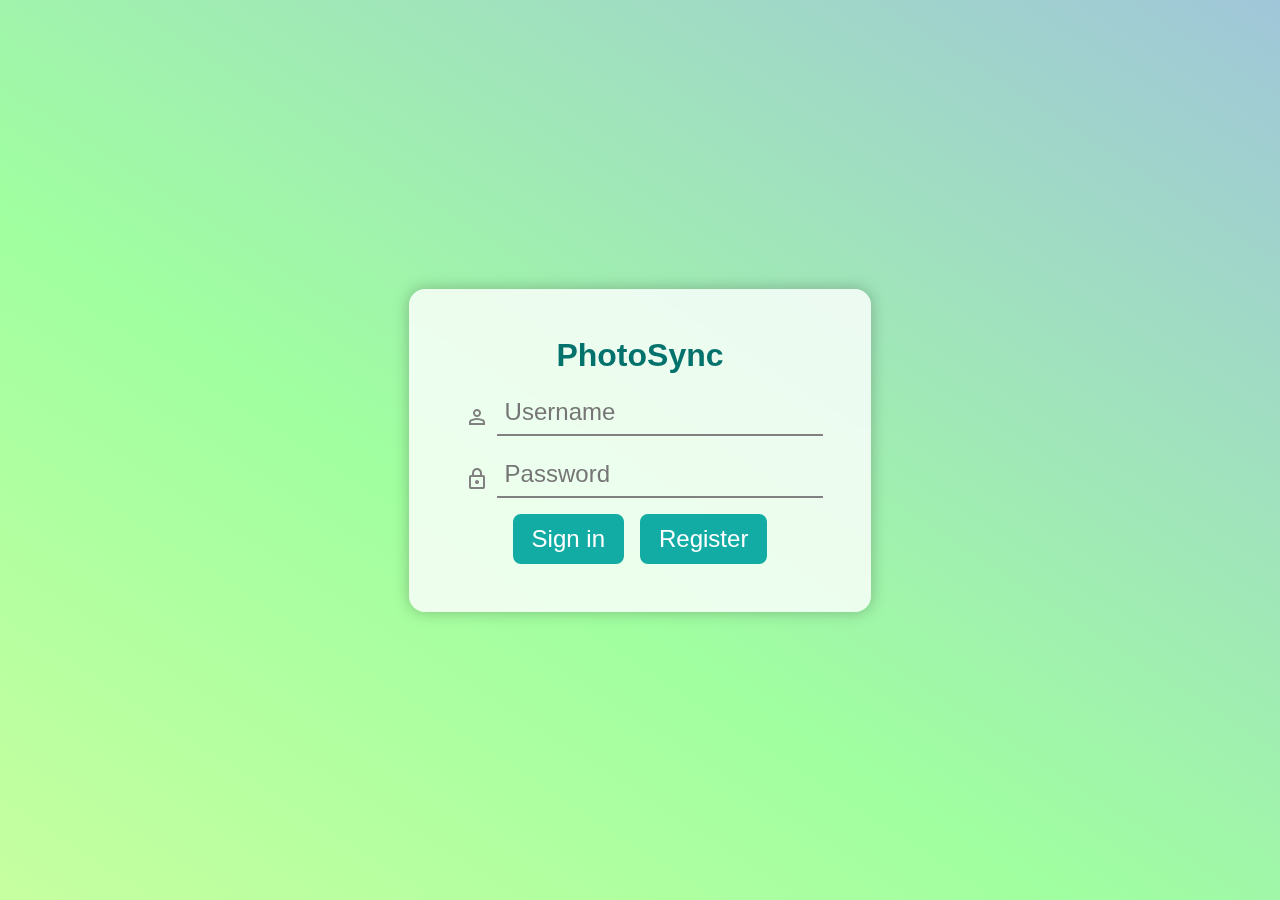
<file: login.html>
<!DOCTYPE html>
<html lang="en">

<head>
    <meta charset="UTF-8">
    <meta http-equiv="X-UA-Compatible" content="IE=edge">
    <meta name="viewport" content="width=device-width, initial-scale=1.0">
    <title>PhotoSync - Login</title>
    <link rel="stylesheet" href="css/colors.css">
    <link rel="stylesheet" href="css/style.css">
    <link rel="stylesheet" href="css/login.css">
    <link rel="stylesheet" href="https://fonts.googleapis.com/css2?family=Material+Symbols+Outlined:opsz,wght,FILL,GRAD@48,700,0,0" />
    <!--jQuery-->
    <script src="js/jquery-3.4.1.min.js"></script>
    <script src="js/api.js"></script>

</head>

<body>
    <form class="login-box">
        <h1>PhotoSync</h1>
        <!-- Login form with fields name -->
        <div class="textbox">
            <span class="icon material-symbols-outlined">person</span>
            <input id="username" type="text" placeholder="Username" name="username" value="">
        </div>
        <div class="textbox" style="display: none;" id="fullname-field">
            <span class="icon material-symbols-outlined">badge</span>
            <input type="text" name="fullname" id="fullname">
        </div>
        <div class="textbox">
            <span class="icon material-symbols-outlined">lock</span>
            <input id="password" type="password" placeholder="Password" name="password" value="">
        </div>
        <div id="error" style="display: none;">Error message</div>
        <div class="buttons">
            <input id="login" class="button" type="submit" name="login" value="Sign in">
            <input id="register" class="button" type="button" name="register" value="Register">
        </div>
    </form>
    <script src="js/login.js"></script>
</body>

</html>
</file>
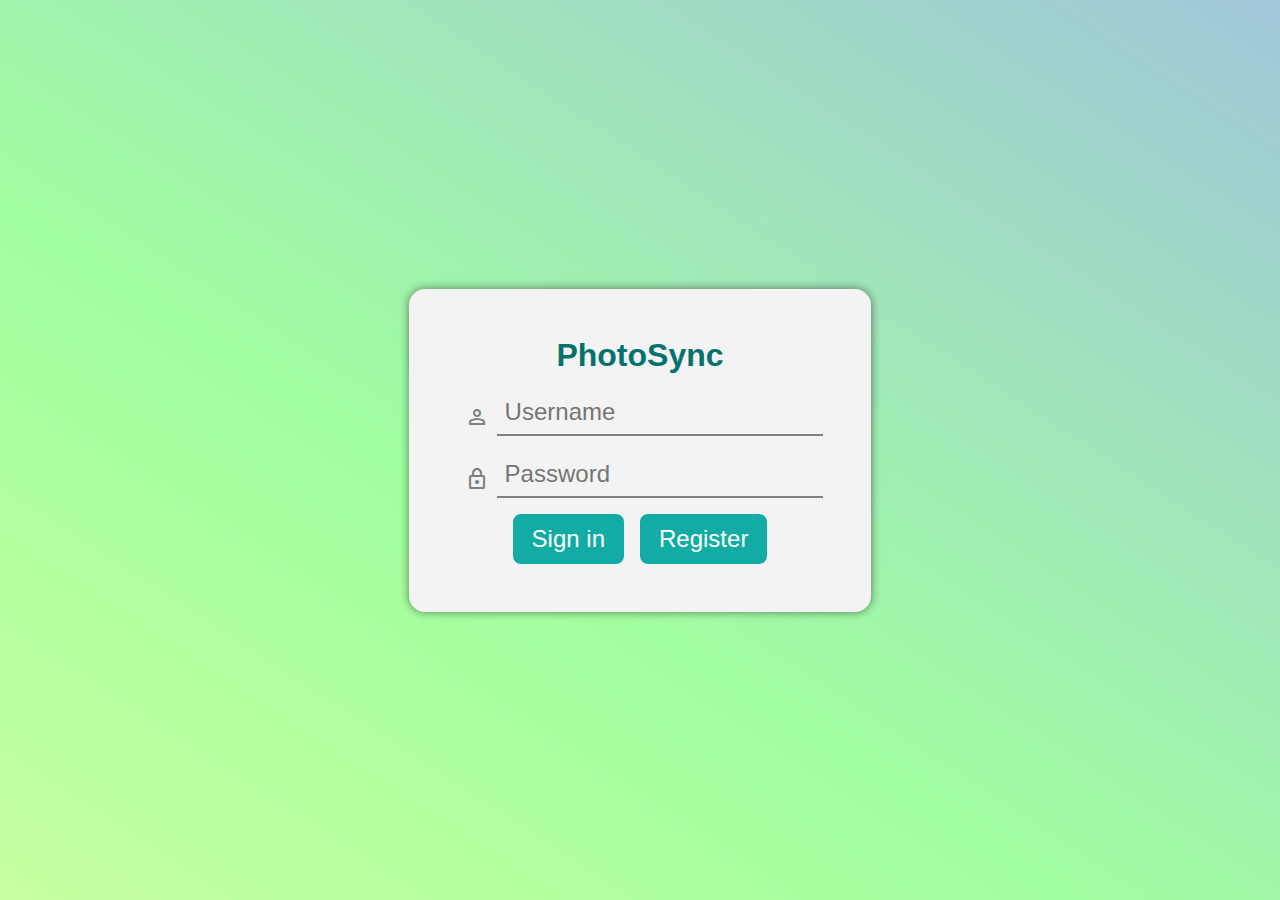
<file: src/login.html>
<!DOCTYPE html>
<html lang="en">

<head>
    <meta charset="UTF-8">
    <meta http-equiv="X-UA-Compatible" content="IE=edge">
    <meta name="viewport" content="width=device-width, initial-scale=1.0">
    <title>PhotoSync - Login</title>
    <link rel="stylesheet" href="css/colors.css">
    <link rel="stylesheet" href="css/style.css">
    <link rel="stylesheet" href="css/login.css">
    <link rel="stylesheet" href="https://fonts.googleapis.com/css2?family=Material+Symbols+Outlined:opsz,wght,FILL,GRAD@48,700,0,0" />
</head>

<body>
    <form class="login-box">
        <h1>PhotoSync</h1>
        <!-- Login form with fields name -->
        <div class="textbox">
            <span class="icon material-symbols-outlined">person</span>
            <input type="text" placeholder="Username" name="username" value="">
        </div>
        <div class="textbox">
            <span class="icon material-symbols-outlined">lock</span>
            <input type="password" placeholder="Password" name="password" value="">
        </div>
        <div class="buttons">
            <input class="button" type="submit" name="login" value="Sign in" onclick="alert('Hellow')">
            <input class="button" type="button" name="register" value="Register">
        </div>
    </form>
</body>

</html>
</file>
<file: css/colors.css>
:root {
    /*
    Icon link :
    https://icon.kitchen/i/H4sIAAAAAAAAA02QTU7EMAyF72K2XQDiR%2Bp2xBIJidkhVLmJk0bjJiU%2FHdBobsOBOBJxCohsYjvJe9%2FLCVbkQgn6E2iMh%2F1EM0FvkBN1MNrnCZfaQ3orLiom6MDYHbsFY5Y3ieoGMRSv65FTwdd2dXQcnB8wwrmDLJL6n%2BYucIj12sXlzf31nWqSD8aQyhUDiGnFvBk9odbOWzHKYYH%2B6raD6OxUPaUcQ85h3mom06bV0Nj9R4NWP5xtRO9C%2BvXZukdMhz8i45g8SuwaYGAsXk0Ut6S%2FqKYtiTMHXVg%2B7AXQ6xicBD%2FSCK%2Fnb8MOmMRNAQAA
    */
    /* Accent color */
    --primary: #12aca4;
    --background: rgb(243, 243, 243);
    --background-glass: rgba(255, 255, 255, 0.8);
    --text-on-primary: white;
    --controls-color: white;
    --text: rgb(0, 0, 0);
    --primary-text: #04726c;
    --inactive: rgb(128, 128, 128);
    --error: rgb(220, 110, 110);
    --dark-background: rgb(0, 0, 0);
    --dark-active-background: rgb(64, 64, 64);
    --active-background: #005a56;


    /* Dark theme */
    /*--primary: #00302d;
    --background: rgb(16, 16, 16);
    --text-on-primary: rgb(232, 232, 232);
    --controls-color: white;
    --text: rgb(218, 218, 218);
    --primary-text: #04726c;
    --inactive: rgb(128, 128, 128);
    --error: rgb(220, 110, 110);
    --dark-background: rgb(0, 0, 0);
    --dark-active-background: rgb(64, 64, 64);
    --active-background: #005a56;*/
}
</file>
<file: css/style.css>
:root {
    --transition-time: 0.5s;
}


body {
    background-color: var(--background);
    font-family: "Product Sans", sans-serif;
    margin: 0;
    display: grid;
    color: var(--text);
}

body *:hover {
    /* DEBUG: */
    /* outline: 1px solid red; */

}

header nav {
    display: flex;
    justify-content: flex-end;
    align-items: center;

}

header ul {
    list-style: none;
    margin: 0;
    padding: 0;
    display: flex;
    justify-content: flex-end;
    align-items: center;
}

header li {
    padding: 0.75rem;
    display: flex;
    justify-content: center;
    align-items: center;
}

header {
    background-color: var(--primary);
    color: var(--text-on-primary);
    /* Add a box shadow to the header */
    box-shadow: 0 0 10px rgba(0, 0, 0, 0.5);
    display: flex;
    justify-content: space-between;
}

header .title-group {
    padding: 1rem;
    grid-column-start: 1;
    grid-column-end: 3;
    display: flex;
    justify-content: center;
    align-items: center;
    width: fit-content;
}

header h1 {
    margin: 0;
    font-size: 1.5rem;
}

header img {
    height: 3rem;
    margin-right: 1rem;
    /* Add a shadow to the logo */
    filter: drop-shadow(0 0 0.25rem rgba(0, 0, 0, 0.2));
    /* Make the logo round */
    border-radius: 100%;
    /* Make the background of the logo a bit darker */
    background-color: rgba(0, 0, 0, 0.5);
}

.hover-primary {
    transition: color var(--transition-time) ease;
}

.hover-primary:hover {
    color: var(--primary);
}

.hover-bg-dark {
    transition: background-color var(--transition-time) ease;
    background-color: var(--dark-background);
    border-radius: 0.5rem;
}

.hover-bg-dark:hover {
    background-color: var(--dark-active-background);
}

.round-bg {
    border-radius: 100%;
}

.header-button {
    border-radius: 0.5rem;
    padding: 0.5rem;
    transition: background-color var(--transition-time) ease;
    cursor: pointer;
}

.header-button:hover {
    background-color: rgba(255, 255, 255, 0.5);
}

header {
    position: sticky;
    top: 0;
    z-index: 3;
}

.toast {
    position: fixed;
    z-index: 10;
    display: flex;
    justify-content: center;
    align-items: center;
    padding: 1rem;
    background-color: var(--primary);
    color: var(--text-on-primary);
    font-size: 1rem;
    box-shadow: 0 0 10px rgba(0, 0, 0, 0.5);
    animation: toast var(--transition-time) ease;
    width: fit-content;
    border-radius: 0.5rem;
    left: 50%;
    transform: translateX(-50%);
    bottom: 2rem;
    opacity: 1;
}

.toast.error {
    background-color: var(--error);
    font-weight: bold;
}

.toast.hide {
    animation: toast-hide var(--transition-time) ease;
    opacity: 0;
}

@keyframes toast {
    0% {
        opacity: 0;
        transform: translateX(-50%) translateY(2rem);
    }

    100% {
        opacity: 1;
        transform: translateX(-50%) translateY(0);
    }
}

@keyframes toast-hide {
    0% {
        opacity: 1;
        transform: translateX(-50%) translateY(0);
    }

    100% {
        opacity: 0;
        transform: translateX(-50%) translateY(2rem);
    }
}

.dialog {
    position: fixed;
    z-index: 9;
    padding: 1.5rem;
    padding-bottom: 3rem;
    background-color: var(--background);
    font-size: 1rem;
    box-shadow: 0 0 10px rgba(0, 0, 0, 0.5);
    width: fit-content;
    border-radius: 1rem;
    left: 50%;
    top: 50%;
    transform: translateX(-50%) translateY(-50%);
    opacity: 1;
}


.user-picker .title {
    font-size: 1.5rem;
    font-weight: bold;
    margin-bottom: 1rem;
}

.user-picker .user-list {
    display: flex;
    flex-wrap: wrap;
    padding: 1rem;
    width: calc(100% - 2rem);
    border: 1px solid var(--dark-background);
    border-radius: 0.5rem;
    margin-bottom: 1rem;
}

.user-picker .user {
    /* Make a line break after every user */
    border-bottom: 1px solid var(--dark-background);
    width: 100%;
    padding-left: 1rem;
    padding: 0.5rem;
    cursor: pointer;
    border-radius: 0.25rem;
    transition: background-color var(--transition-time) ease,
        color var(--transition-time) ease;
}

.user-picker .user:hover {
    background-color: var(--active-background);
    color: var(--text-on-primary);
}

.dialog .cancel {
    margin-top: 2rem;
    cursor: pointer;
    position: absolute;
    right: 1rem;
    bottom: 1rem;
    border-radius: 0.5rem;
    padding: 0.5rem;
    font-weight: bold;
    transition: background-color var(--transition-time) ease,
        color var(--transition-time) ease;
}

.dialog .cancel:hover {
    background-color: var(--error);
    color: var(--text-on-primary);

}

#template * {
    display: none !important;
}

.fab {
    position: sticky;
    bottom: 3rem;
    left: calc(100vw - 8rem);
    padding: 1rem;
    z-index: 4;
    border-radius: 3rem;
    background-color: var(--primary);
    color: var(--text-on-primary);
    width: fit-content;
}
</file>
<file: css/login.css>
body {
    /* Center the content */
    display: flex;
    justify-content: center;
    align-items: center;
    height: 100vh;

    /* Add a moving gradient to the body (rainbow)*/
    background: linear-gradient(33deg, #ff00005f, #ff7f005f, #ffff005f, #00ff005f, #0000ff5f, #4b00825f, #8b00ff5f);
    background-size: 600% 600%;
    animation: gradient 30s ease infinite;


}

@keyframes gradient {
    0% {
        background-position: 100% 50%;
    }
    
    50% {
        background-position: 0% 50%;
    }

    100% {
        background-position: 0% 50%;
    }
}

.login-box {
    background-color: var(--background-glass);
    backdrop-filter: blur(10px);
    padding: 3rem;
    border-radius: 1rem;
    /* Add a box shadow to the login box */
    box-shadow: 0 0 1em rgba(0, 0, 0, 0.25);
    color: var(--text);
}

.login-box>h1 {
    margin: 0;
    font-size: 2rem;
    text-align: center;
    color: var(--primary-text);
}

.login-box>.textbox {
    margin: 1rem 0;
    display: flex;
    flex-direction: row;
    justify-content: center;
    align-items: center;
}

.login-box>.textbox>input {
    flex: 1;
    padding: 0.5rem;
    border: none;
    border-bottom: 2px solid var(--inactive);
    background-color: transparent;
    transition: border-bottom 0.5s ease, color 0.5s ease;
    color: var(--text);
    font-size: 1.5rem;
    outline: none;
}

.login-box>.textbox>input:focus {
    border-bottom: 2px solid var(--primary);

}

.login-box>.textbox>span {
    /* Material Icons */
    font-size: 1.5rem;
    color: var(--inactive);
    margin: 0 0.5rem;
    margin-top: 0.5rem;
    transition: color 0.5s ease;

}

.login-box>.textbox:hover>span {
    color: var(--primary-text);
}

.login-box>.textbox:hover>input {
    color: var(--primary-text);
}

.buttons {
    /*Make the 2 buttons the same size*/
    display: flex;
    flex-direction: row;
    justify-content: space-between;
    align-items: center;
    padding: 0 3rem;

}

.buttons>.button {
    padding: 0.5rem 1rem;
    border: 3px solid var(--primary);
    border-radius: 0.5rem;
    background-color: var(--primary);
    color: var(--text-on-primary);
    font-size: 1.5rem;
    transition: background-color 0.5s, color0.5s, border-color 0.5s ease;
    flex-grow: 1;
    margin: 0 0.5rem;
    cursor: pointer;
}

.buttons>.button:hover {
    background-color: var(--primary-hover);
    border-color: var(--primary-hover);
    color: var(--primary-text);
}

#error {
    color: var(--background);
    background-color: var(--error);
    padding: 0.5rem;
    text-align: center;
    border-radius: 0.5rem;
    font-size: 1rem;
    margin: 1rem 0;
}
</file>
<file: src/css/colors.css>
:root {
    /* Accent color */
    --primary: rgb(18, 172, 164);
    --background: rgb(243, 243, 243);
    --text: rgb(0, 0, 0);
    --primary-text: rgb(4, 114, 108);
    --inactive: rgb(128, 128, 128);
}
</file>
<file: src/css/style.css>
body {
    background-color: var(--background);
    font-family: "Product Sans", sans-serif;
    margin: 0;
    display: grid;
}

body *:hover {
    /* DEBUG: */
    /* border: 1px solid red; */
}

header {
    background-color: var(--primary);
    color: white;
    /* Add a box shadow to the header */
    box-shadow: 0 0 10px rgba(0, 0, 0, 0.5);
    display: flex;
    justify-content: space-between;
}

header .title-group {
    padding: 1rem;
    grid-column-start: 1;
    grid-column-end: 3;
    display: flex;
    justify-content: center;
    align-items: center;
    width: fit-content;
}

header h1 {
    margin: 0;
    font-size: 1.5rem;
}

header img {
    height: 2rem;
    margin-right: 1rem;
    /* Add a shadow to the logo */
    filter: drop-shadow(0 0 0.5rem rgba(0, 0, 0, 0.5));
}
</file>
<file: src/css/login.css>
body {
    /* Center the content */
    display: flex;
    justify-content: center;
    align-items: center;
    height: 100vh;

    /* Add a moving gradient to the body (rainbow)*/
    background: linear-gradient(33deg, #ff00005f, #ff7f005f, #ffff005f, #00ff005f, #0000ff5f, #4b00825f, #8b00ff5f);
    background-size: 600% 600%;
    animation: gradient 10s ease infinite;


}

@keyframes gradient {
    0% {
        background-position: 0% 50%;
    }

    50% {
        background-position: 100% 50%;
    }

    100% {
        background-position: 0% 50%;
    }
}

.login-box {
    background-color: var(--background);
    padding: 3rem;
    border-radius: 1rem;
    /* Add a box shadow to the login box */
    box-shadow: 0 0 10px rgba(0, 0, 0, 0.5);
    color: var(--text);
}

.login-box>h1 {
    margin: 0;
    font-size: 2rem;
    text-align: center;
    color: var(--primary-text);
}

.login-box>.textbox {
    margin: 1rem 0;
    display: flex;
    flex-direction: row;
    justify-content: center;
    align-items: center;
}

.login-box>.textbox>input {
    flex: 1;
    padding: 0.5rem;
    border: none;
    border-bottom: 2px solid var(--inactive);
    background-color: transparent;
    transition: border-bottom 0.5s ease, color 0.5s ease;
    color: var(--text);
    font-size: 1.5rem;
    outline: none;
}

.login-box>.textbox>input:focus {
    border-bottom: 2px solid var(--primary);

}

.login-box>.textbox>span {
    /* Material Icons */
    font-size: 1.5rem;
    color: var(--inactive);
    margin: 0 0.5rem;
    margin-top: 0.5rem;
    transition: color 0.5s ease;

}

.login-box>.textbox:hover>span {
    color: var(--primary-text);
}

.login-box>.textbox:hover>input {
    color: var(--primary-text);
}

.buttons {
    /*Make the 2 buttons the same size*/
    display: flex;
    flex-direction: row;
    justify-content: space-between;
    align-items: center;
    padding: 0 3rem;

}

.buttons>.button {
    padding: 0.5rem 1rem;
    border: 3px solid var(--primary);
    border-radius: 0.5rem;
    background-color: var(--primary);
    color: white;
    font-size: 1.5rem;
    transition: background-color 0.5s, color0.5s, border-color 0.5s ease;
    flex-grow: 1;
    margin: 0 0.5rem;
    cursor: pointer;
}

.buttons>.button:hover {
    background-color: var(--primary-hover);
    border-color: var(--primary-hover);
    color: var(--primary-text);
}
</file>
